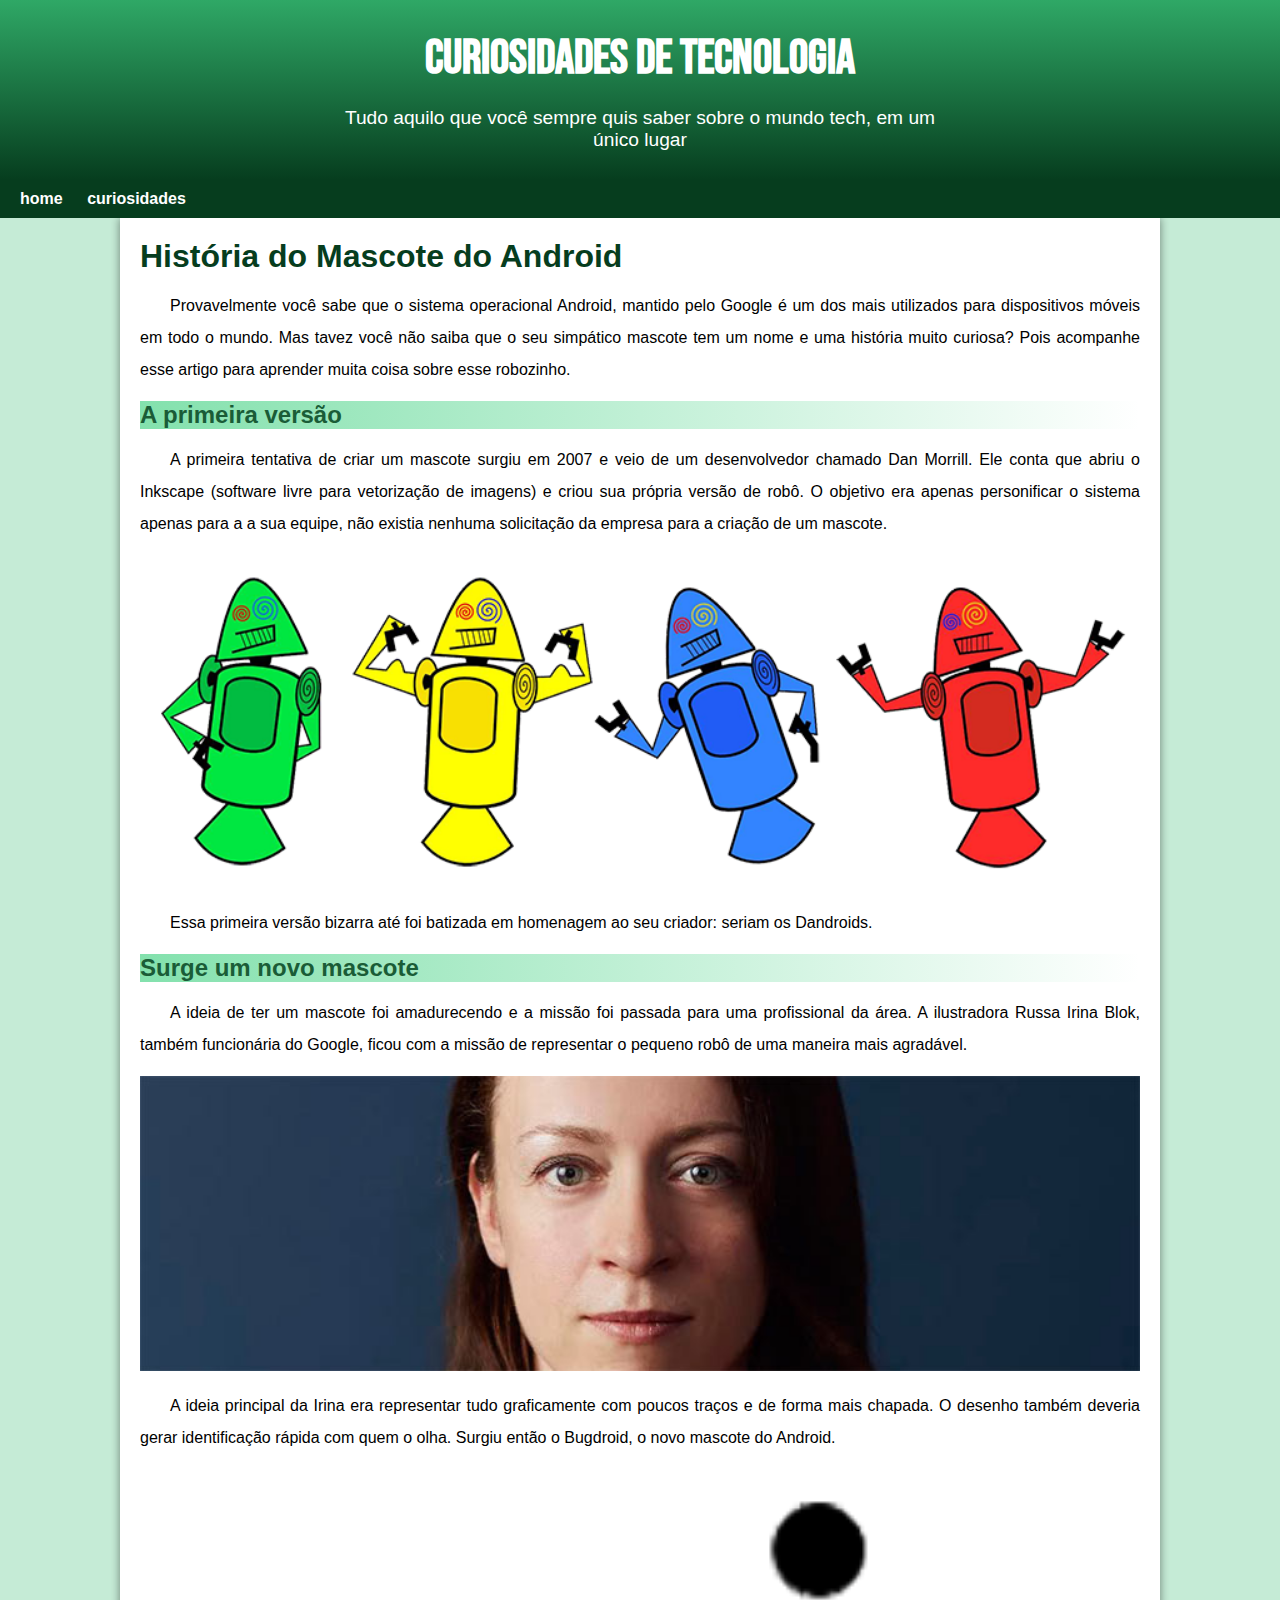
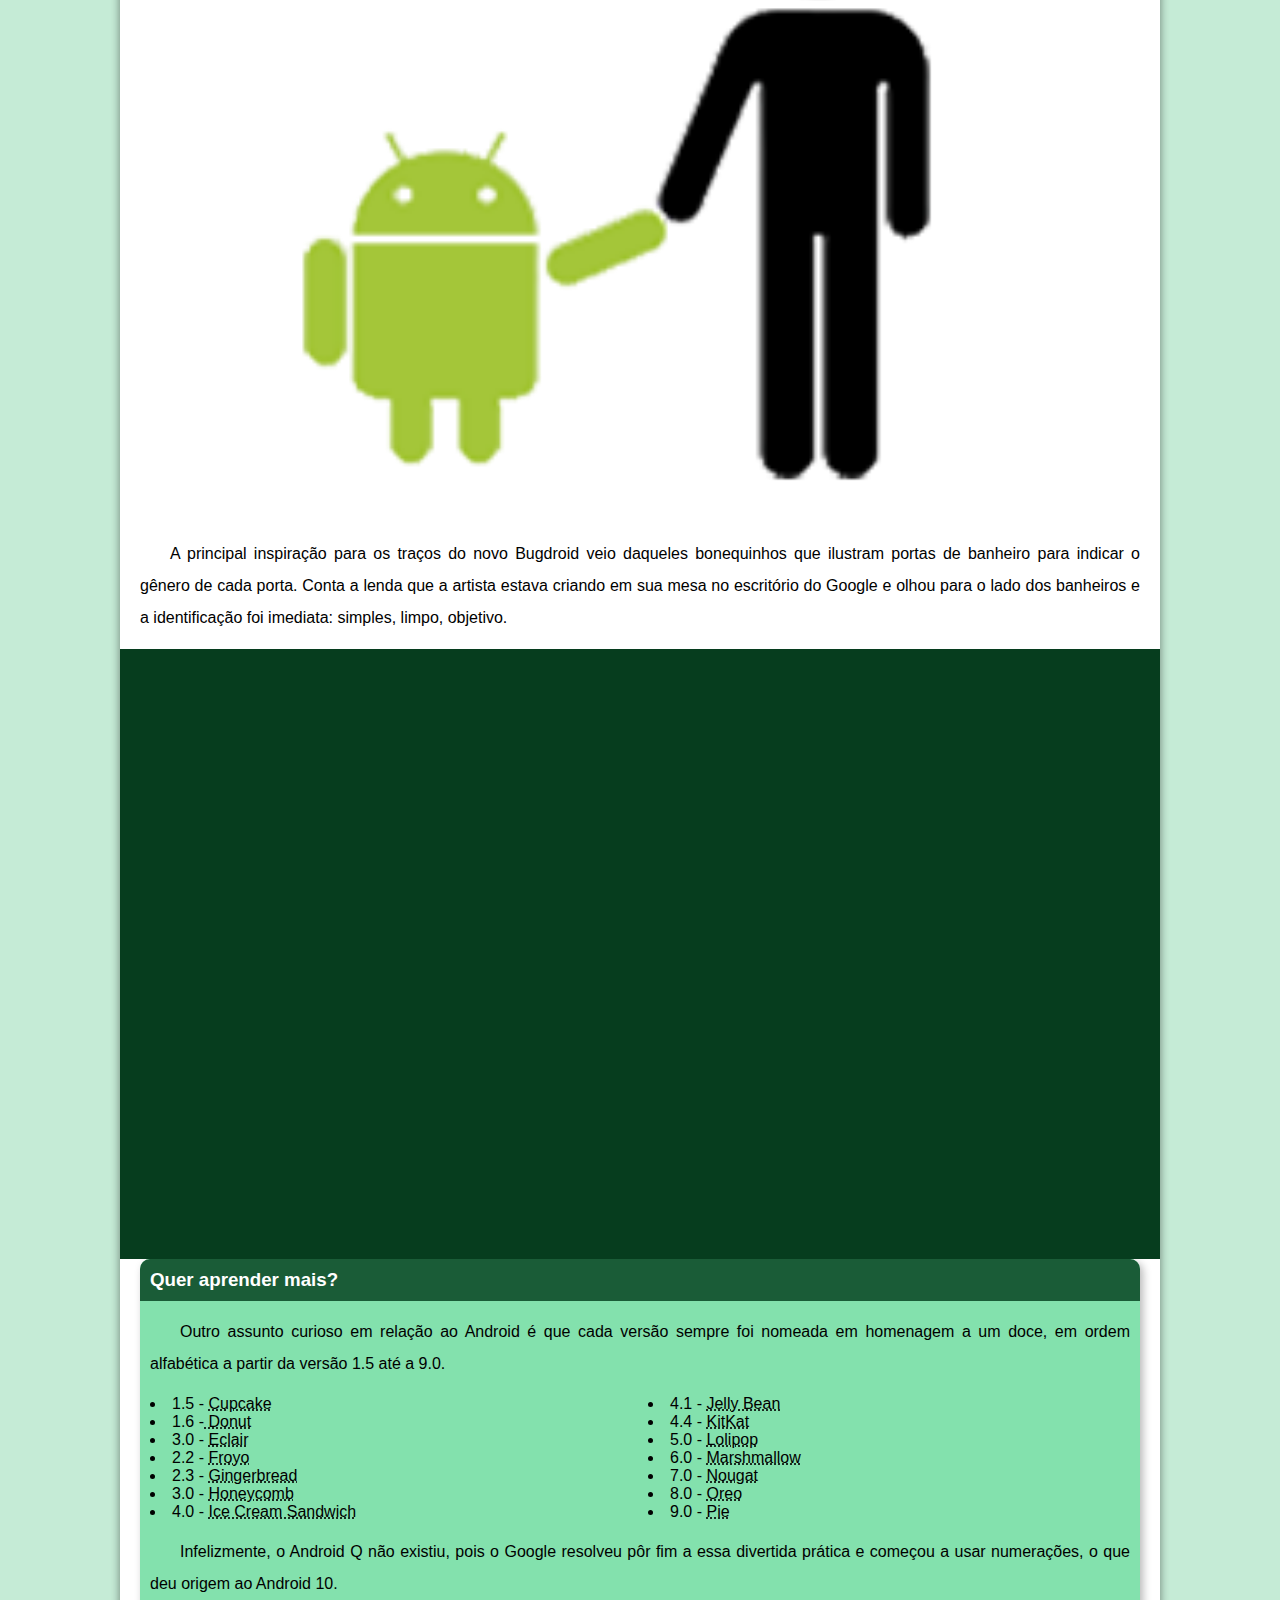
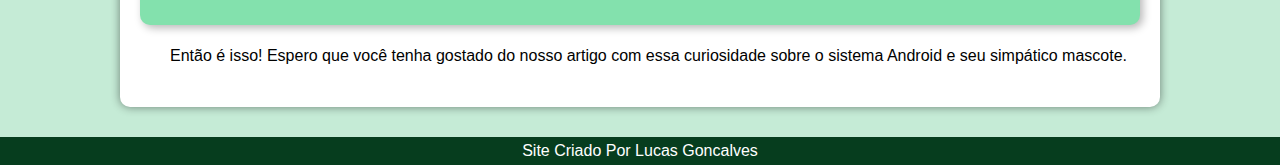
<file: index.html>
<!DOCTYPE html>
<html lang="pt-br">
<head>
    <meta charset="UTF-8">
    <meta name="viewport" content="width=device-width, initial-scale=1.0">
    <title>Como surgiu o mascote do android?</title>
    <link rel="shortcut icon" href="imagens/favicon.ico">
    <link rel="stylesheet" href="style.css">
</head>
<body>
    <header>
        <h1>Curiosidades de Tecnologia</h1>
        <p>Tudo aquilo que você sempre quis saber sobre o mundo tech, em um único lugar</p>
    </header>
    <nav>
        <a href="#home">home</a>
        
        <a href="#curiosidades">curiosidades</a>
        
    </nav>
    <main>
        <article id="home">
            <h1>História do Mascote do Android</h1>

            <p>
                Provavelmente você sabe que o sistema operacional Android, mantido pelo Google é um dos mais utilizados para dispositivos móveis em todo o mundo. Mas tavez você não saiba que o seu simpático mascote tem um nome e uma história muito curiosa? Pois acompanhe esse artigo para aprender muita coisa sobre esse robozinho.
            </p>

            <h2>
                A primeira versão
            </h2>

            <p>
                A primeira tentativa de criar um mascote surgiu em 2007 e veio de um desenvolvedor chamado Dan Morrill. Ele conta que abriu o Inkscape (software livre para vetorização de imagens) e criou sua própria versão de robô. O objetivo era apenas personificar o sistema apenas para a a sua equipe, não existia nenhuma solicitação da empresa para a criação de um mascote.

            </p>

            <picture>
                <source media="(max-width:670px )" srcset="imagens/dan-droids-pq.png">
                <img src="imagens/dan-droids.png" alt="primeiro mascote android">
            </picture>

            <p>
                Essa primeira versão bizarra até foi batizada em homenagem ao seu criador: seriam os Dandroids.
            </p>

            <h2>
                Surge um novo mascote

            </h2>

            <p>
                A ideia de ter um mascote foi amadurecendo e a missão foi passada para uma profissional da área. A ilustradora Russa Irina Blok, também funcionária do Google, ficou com a missão de representar o pequeno robô de uma maneira mais agradável.
            </p>

            <picture>
                <source media="(max-width:670 )" srcset="imagens/irina-blok-pq.jpg">
                <img src="imagens/irina-blok.jpg" alt="irina blok, criadora do bugdroid">
            </picture>

            <p>
                A ideia principal da Irina era representar tudo graficamente com poucos traços e de forma mais chapada. O desenho também deveria gerar identificação rápida com quem o olha. Surgiu então o Bugdroid, o novo mascote do Android.
            </p>

           
            <img src="imagens/bugdroid.png" class="pequena" alt="bugdroid">
           

            <p>
                A principal inspiração para os traços do novo Bugdroid veio daqueles bonequinhos que ilustram portas de banheiro para indicar o gênero de cada porta. Conta a lenda que a artista estava criando em sua mesa no escritório do Google e olhou para o lado dos banheiros e a identificação foi imediata: simples, limpo, objetivo.
            </p>

            <div class="video1">
                <iframe width="560" height="315" src="https://www.youtube.com/embed/l2UDgpLz20M?si=UiiqVen1cc8Uz1Fe" title="YouTube video player" frameborder="0" allow="accelerometer; autoplay; clipboard-write; encrypted-media; gyroscope; picture-in-picture; web-share" allowfullscreen></iframe>
            </div>
            
            <aside>
                <h3 id="curiosidades">Quer aprender mais?</h3>

                <p>
                    Outro assunto curioso em relação ao Android é que cada versão sempre foi nomeada em homenagem a um doce, em ordem alfabética a partir da versão 1.5 até a 9.0.</p>

                <ul>
                    <li>
                        1.5 - <abbr title="Bolo de Copo">Cupcake</abbr>
                    </li>

                    <li>
                        1.6 -<abbr title="Rosquinha"> Donut</abbr>
                    </li>

                    <li>
                        3.0 - <abbr title="Bomba">Eclair</abbr>
                    </li>

                    <li>
                        2.2 - <abbr title="Iogurte Congelado">Froyo</abbr>
                    </li>

                    <li>
                        2.3 - <abbr title="Biscoito de Gengibre">Gingerbread</abbr>
                    </li>

                    <li>
                        3.0 - <abbr title="favo de mel">Honeycomb</abbr>
                    </li>

                    <li>
                        4.0 - <abbr title="sanduiche de sorvete">Ice Cream Sandwich</abbr>
                    
                    </li>

                    <li>
                        4.1 - <abbr title="jujuba">Jelly Bean</abbr>
                    </li>

                    <li>
                        4.4 - <abbr title="kitkat">KitKat</abbr>
                    </li>

                    <li>
                        5.0 - <abbr title="pirulito">Lolipop</abbr>
                    </li>

                    <li>
                        6.0 - <abbr title="Marshmallow">Marshmallow</abbr>
                    </li>

                    <li>
                        7.0 - <abbr title="torrone">Nougat</abbr>
                    </li>

                    <li>
                        8.0 - <abbr title="oreo">Oreo</abbr>
                    </li>

                    <li>
                        9.0 - <abbr title="Torta">Pie</abbr>
                    </li>
                </ul>

                <p>
                    Infelizmente, o Android Q não existiu, pois o Google resolveu pôr fim a essa divertida prática e começou a usar numerações, o que deu origem ao Android 10.
                </p>
                    
            </aside>
            

            <p>
                Então é isso! Espero que você tenha gostado do nosso artigo com essa curiosidade sobre o sistema Android e seu simpático mascote.
            </p>

        </article>
    </main>
    <footer>
        <p>Site Criado Por Lucas Goncalves</p>
    </footer>
    
</body>
</html>
</file>
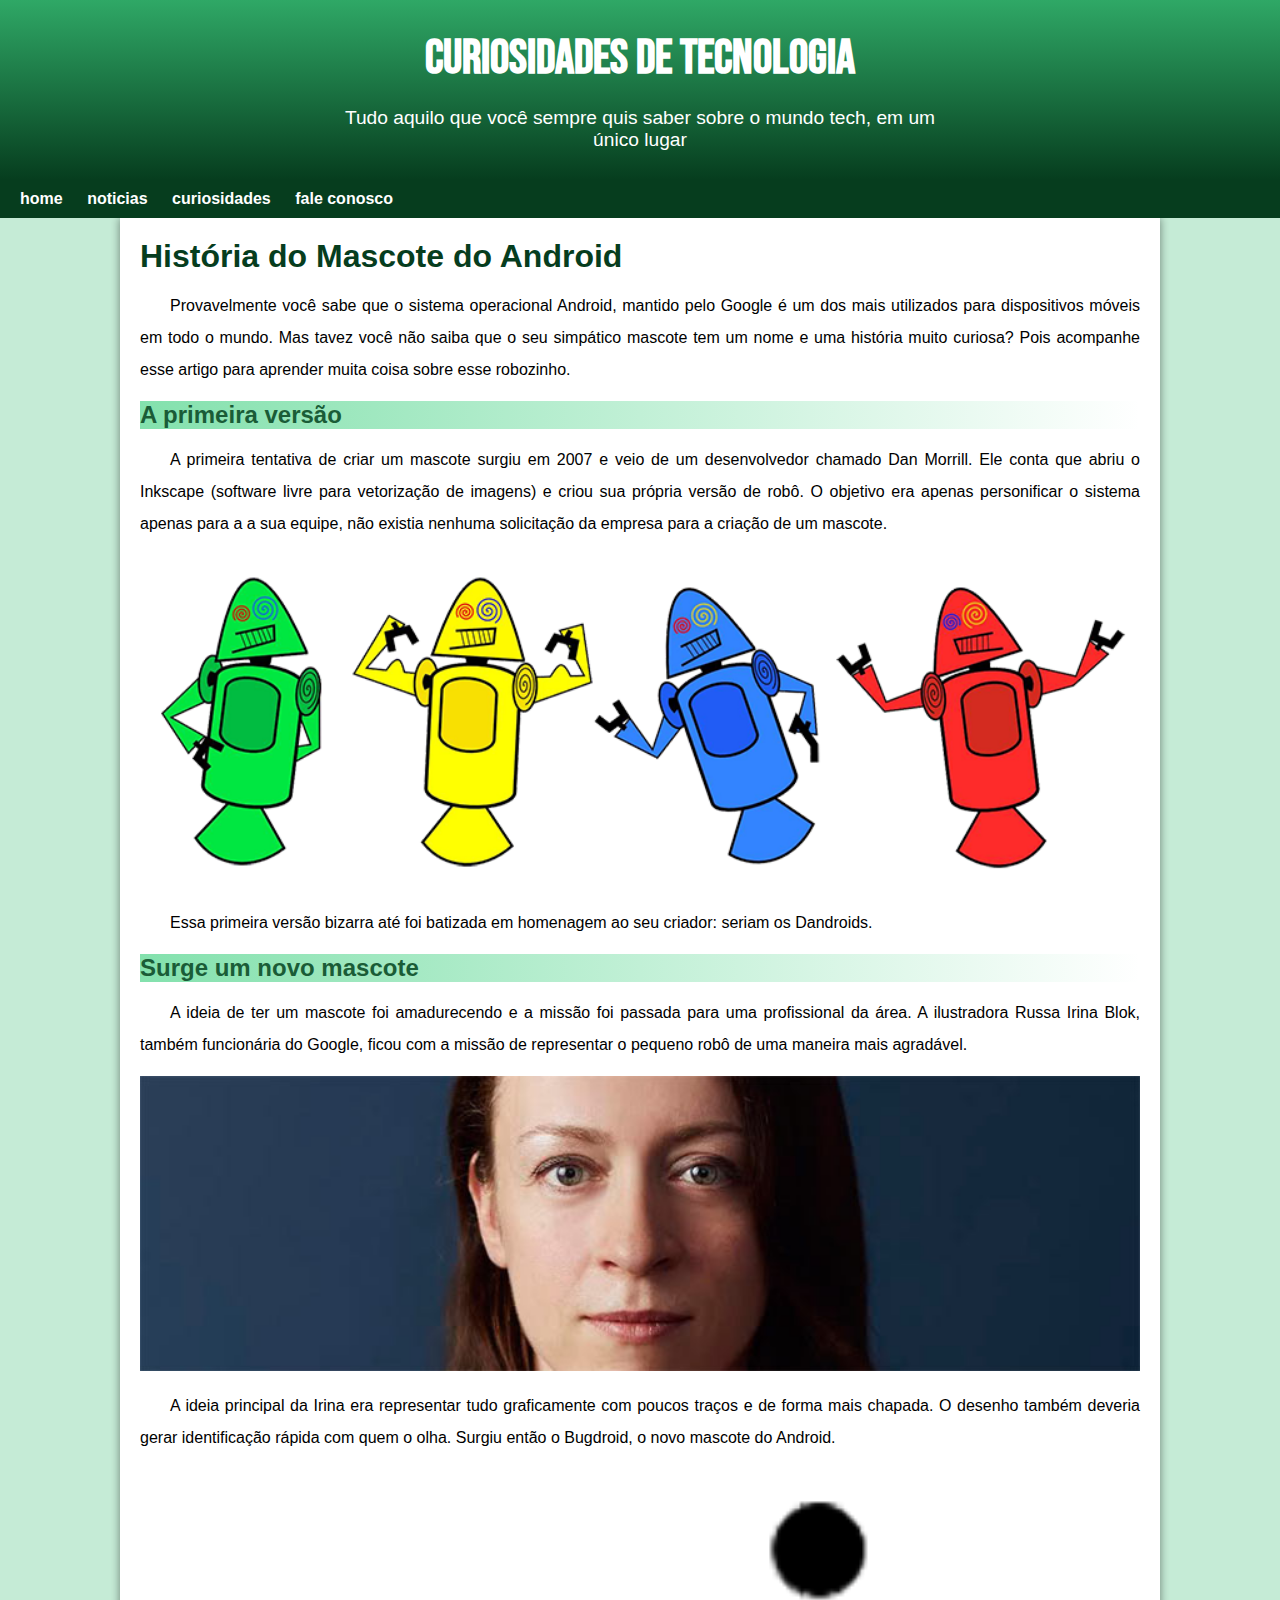
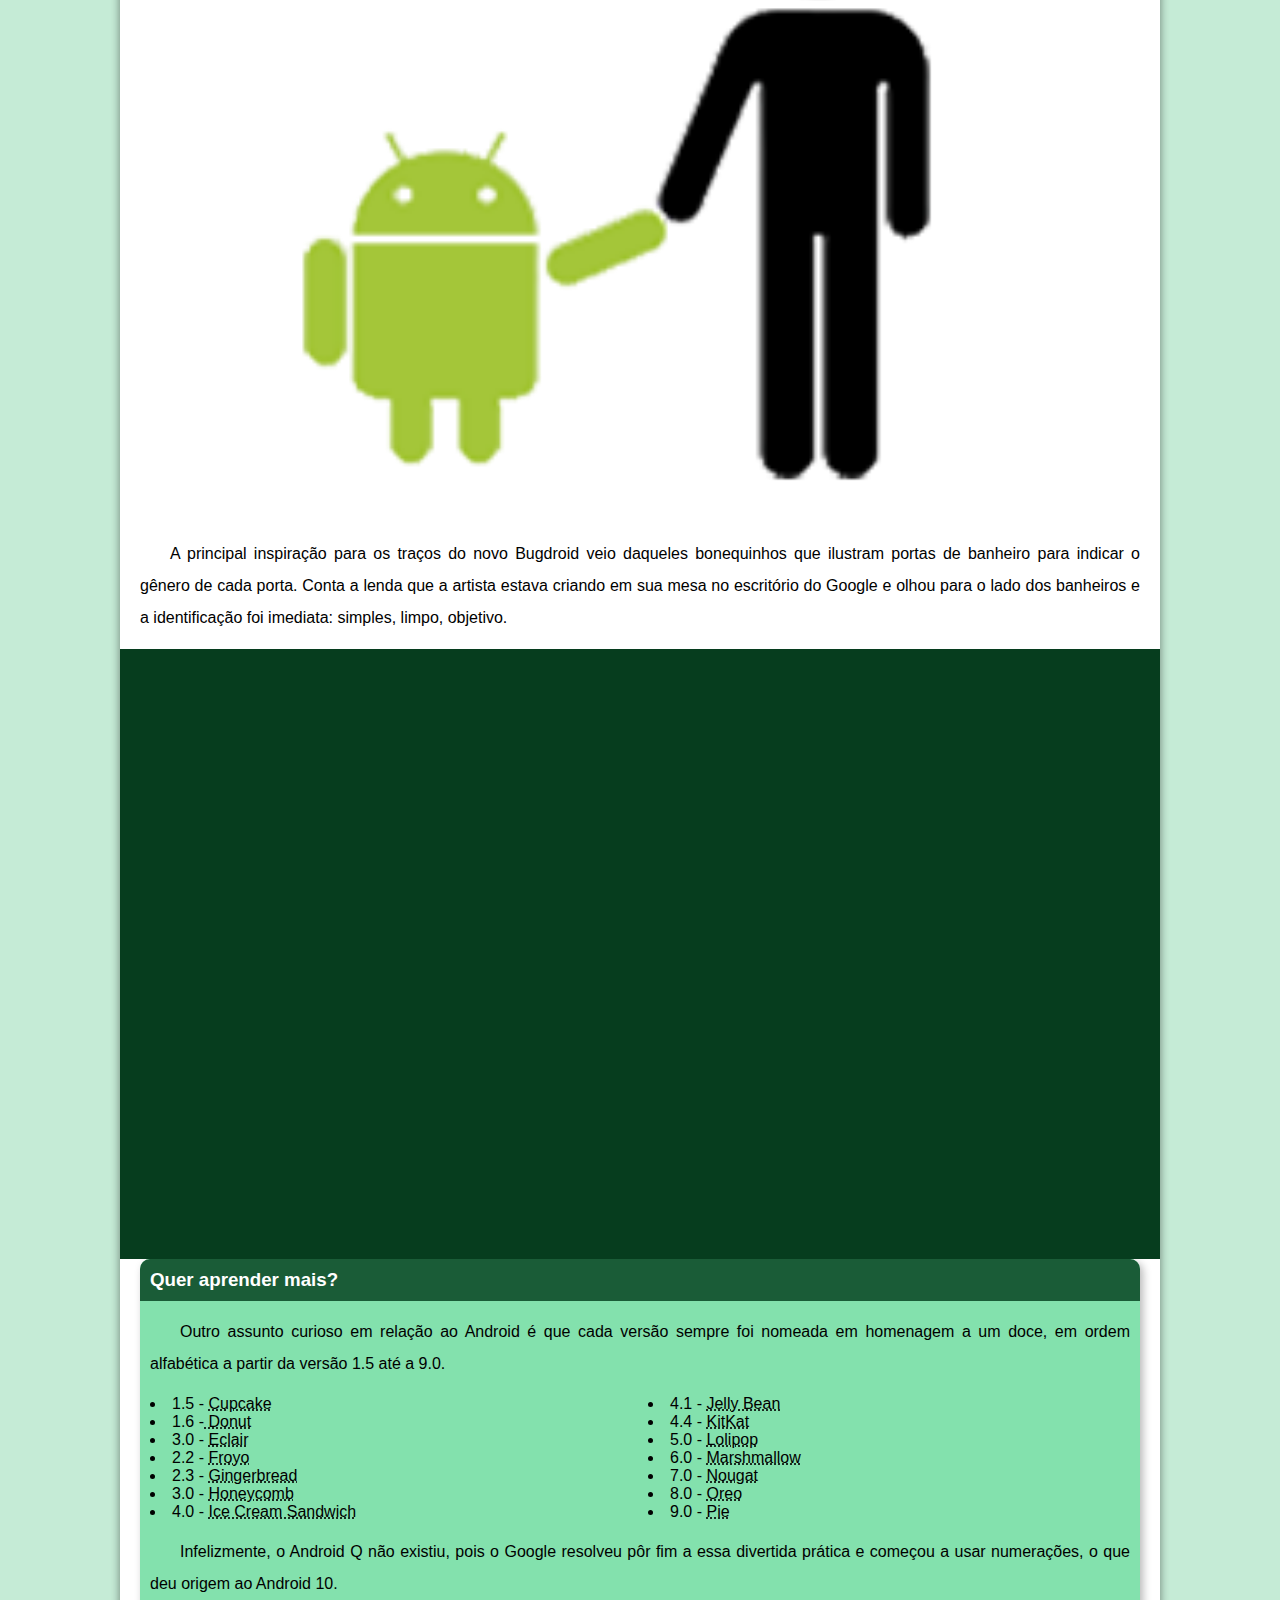
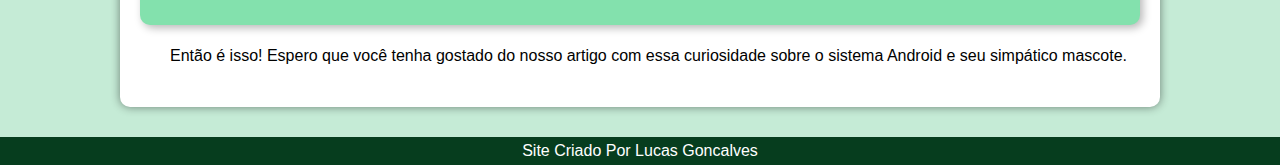
<file: android.html>
<!DOCTYPE html>
<html lang="pt-br">
<head>
    <meta charset="UTF-8">
    <meta name="viewport" content="width=device-width, initial-scale=1.0">
    <title>Como surgiu o mascote do android?</title>
    <link rel="shortcut icon" href="imagens/favicon.ico">
    <link rel="stylesheet" href="style.css">
</head>
<body>
    <header>
        <h1>Curiosidades de Tecnologia</h1>
        <p>Tudo aquilo que você sempre quis saber sobre o mundo tech, em um único lugar</p>
    </header>
    <nav>
        <a href="#">home</a>
        <a href="#">noticias</a>
        <a href="#">curiosidades</a>
        <a href="#">fale conosco</a>
    </nav>
    <main>
        <article>
            <h1>História do Mascote do Android</h1>

            <p>
                Provavelmente você sabe que o sistema operacional Android, mantido pelo Google é um dos mais utilizados para dispositivos móveis em todo o mundo. Mas tavez você não saiba que o seu simpático mascote tem um nome e uma história muito curiosa? Pois acompanhe esse artigo para aprender muita coisa sobre esse robozinho.
            </p>

            <h2>
                A primeira versão
            </h2>

            <p>
                A primeira tentativa de criar um mascote surgiu em 2007 e veio de um desenvolvedor chamado Dan Morrill. Ele conta que abriu o Inkscape (software livre para vetorização de imagens) e criou sua própria versão de robô. O objetivo era apenas personificar o sistema apenas para a a sua equipe, não existia nenhuma solicitação da empresa para a criação de um mascote.

            </p>

            <picture>
                <source media="(max-width:670px )" srcset="imagens/dan-droids-pq.png">
                <img src="imagens/dan-droids.png" alt="primeiro mascote android">
            </picture>

            <p>
                Essa primeira versão bizarra até foi batizada em homenagem ao seu criador: seriam os Dandroids.
            </p>

            <h2>
                Surge um novo mascote

            </h2>

            <p>
                A ideia de ter um mascote foi amadurecendo e a missão foi passada para uma profissional da área. A ilustradora Russa Irina Blok, também funcionária do Google, ficou com a missão de representar o pequeno robô de uma maneira mais agradável.
            </p>

            <picture>
                <source media="(max-width:670 )" srcset="imagens/irina-blok-pq.jpg">
                <img src="imagens/irina-blok.jpg" alt="irina blok, criadora do bugdroid">
            </picture>

            <p>
                A ideia principal da Irina era representar tudo graficamente com poucos traços e de forma mais chapada. O desenho também deveria gerar identificação rápida com quem o olha. Surgiu então o Bugdroid, o novo mascote do Android.
            </p>

           
            <img src="imagens/bugdroid.png" class="pequena" alt="bugdroid">
           

            <p>
                A principal inspiração para os traços do novo Bugdroid veio daqueles bonequinhos que ilustram portas de banheiro para indicar o gênero de cada porta. Conta a lenda que a artista estava criando em sua mesa no escritório do Google e olhou para o lado dos banheiros e a identificação foi imediata: simples, limpo, objetivo.
            </p>

            <div class="video1">
                <iframe width="560" height="315" src="https://www.youtube.com/embed/l2UDgpLz20M?si=UiiqVen1cc8Uz1Fe" title="YouTube video player" frameborder="0" allow="accelerometer; autoplay; clipboard-write; encrypted-media; gyroscope; picture-in-picture; web-share" allowfullscreen></iframe>
            </div>
            
            <aside>
                <h3>Quer aprender mais?</h3>

                <p>
                    Outro assunto curioso em relação ao Android é que cada versão sempre foi nomeada em homenagem a um doce, em ordem alfabética a partir da versão 1.5 até a 9.0.</p>

                <ul>
                    <li>
                        1.5 - <abbr title="Bolo de Copo">Cupcake</abbr>
                    </li>

                    <li>
                        1.6 -<abbr title="Rosquinha"> Donut</abbr>
                    </li>

                    <li>
                        3.0 - <abbr title="Bomba">Eclair</abbr>
                    </li>

                    <li>
                        2.2 - <abbr title="Iogurte Congelado">Froyo</abbr>
                    </li>

                    <li>
                        2.3 - <abbr title="Biscoito de Gengibre">Gingerbread</abbr>
                    </li>

                    <li>
                        3.0 - <abbr title="favo de mel">Honeycomb</abbr>
                    </li>

                    <li>
                        4.0 - <abbr title="sanduiche de sorvete">Ice Cream Sandwich</abbr>
                    
                    </li>

                    <li>
                        4.1 - <abbr title="jujuba">Jelly Bean</abbr>
                    </li>

                    <li>
                        4.4 - <abbr title="kitkat">KitKat</abbr>
                    </li>

                    <li>
                        5.0 - <abbr title="pirulito">Lolipop</abbr>
                    </li>

                    <li>
                        6.0 - <abbr title="Marshmallow">Marshmallow</abbr>
                    </li>

                    <li>
                        7.0 - <abbr title="torrone">Nougat</abbr>
                    </li>

                    <li>
                        8.0 - <abbr title="oreo">Oreo</abbr>
                    </li>

                    <li>
                        9.0 - <abbr title="Torta">Pie</abbr>
                    </li>
                </ul>

                <p>
                    Infelizmente, o Android Q não existiu, pois o Google resolveu pôr fim a essa divertida prática e começou a usar numerações, o que deu origem ao Android 10.
                </p>
                    
            </aside>
            

            <p>
                Então é isso! Espero que você tenha gostado do nosso artigo com essa curiosidade sobre o sistema Android e seu simpático mascote.
            </p>

        </article>
    </main>
    <footer>
        <p>Site Criado Por Lucas Goncalves</p>
    </footer>
    
</body>
</html>
</file>
<file: style.css>
@charset "UTF-8";
@import url('https://fonts.googleapis.com/css2?family=Bebas+Neue&display=swap');

    


/*
#c5ebd6
#83e1ad
#3ddc84
#2fa866
#1a5c37
#063d1e
*/
*{
    margin: 0px;
    padding: 0px;
}

:root{
   --cor0: #c5ebd6;
   --cor1: #83e1ad;
   --cor2: #3ddc84;
   --cor3: #2fa866;
   --cor4: #1a5c37;
   --cor5: #063d1e;

   --fonte-padrao: Arial, Verdana , helvetica, sans-serif;
   --font-destaque:  "Bebas Neue", sans-serif;
}


body{
    background-color: #c5ebd6;
    font-family: var(--fonte-padrao);
    
}

header{
    background-image: linear-gradient(to bottom, var(--cor3), var(--cor5));
    min-height: 150px;
    text-align: center;
    padding-top: 30px;
    
}

header h1{
    color: white;
    font-family: var(--font-destaque);
    margin-bottom: 20px;
    font-size: 3em;
}

header > p{
    color: white;
    font-size: 1.2em;
    max-width: 600px;
    margin: auto;
    padding-right: 10px;
    padding-left: 10px;
}

nav{
    background-color: var(--cor5);
    padding: 10px;  
    position: sticky;
    top: 0px;
    scroll-behavior: smooth;
     
}

nav > a{
    color: white;
    padding: 10px;
    text-decoration: none;
    font-weight: bold;
}

nav > a:hover{
    background-color: var(--cor3);
    color: var(--cor5);
    border-radius: 5px;
    transition-duration: 0.5s;
}

main{
    background-color: white;
    margin: auto;
    min-width: 300px;
    max-width: 1000px;
    padding: 20px;
    box-shadow: 0px 0px 10px rgba(0, 0, 0, 0.459);
    margin-bottom: 30px;
    border-bottom-left-radius: 10px;
    border-bottom-right-radius: 10px;
}

main h1{
    color: var(--cor5);
}

main h2{
    font-family: var(--fonte-padrao);
    color: var(--cor4);
    background-image: linear-gradient(to right, var(--cor1), transparent );
}

main p{
    margin: 15px 0px 15px 0px;
    text-align: justify;
    text-indent: 30px;
    line-height: 2em;
}

main img{
    width: 100%;
}



div.video1{
    background-color: var(--cor5);
    margin-bottom: 30px;
    margin: 0px -20px ;
    padding: 20px;
    padding-bottom: 59%;
    position: relative;
    
}

div.video1 > iframe {
    position: absolute;
    top: 5%;
    left: 5%;
    width: 90%;
    height: 90%;
   

}

aside{
    background-color: var(--cor1);
    padding: 10px;
    border-radius: 10px;
    box-shadow: 3px 3px 8px rgba(0, 0, 0, 0.281);
}

aside > ul{
    list-style-position: inside;
    columns: 2;

}

aside > h3{
    background-color: var(--cor4);
    color: white;
    padding: 10px;
    margin: -10px -10px 0px -10px;
    border-radius: 10px 10px 0px 0px;
}

footer{
    background-color: var(--cor5);
    color: white;
}

footer{
    background-color: var(--cor5);
    color: white;
    text-align: center;
    font-size: 1em;
    padding: 5px;
}
</file>
